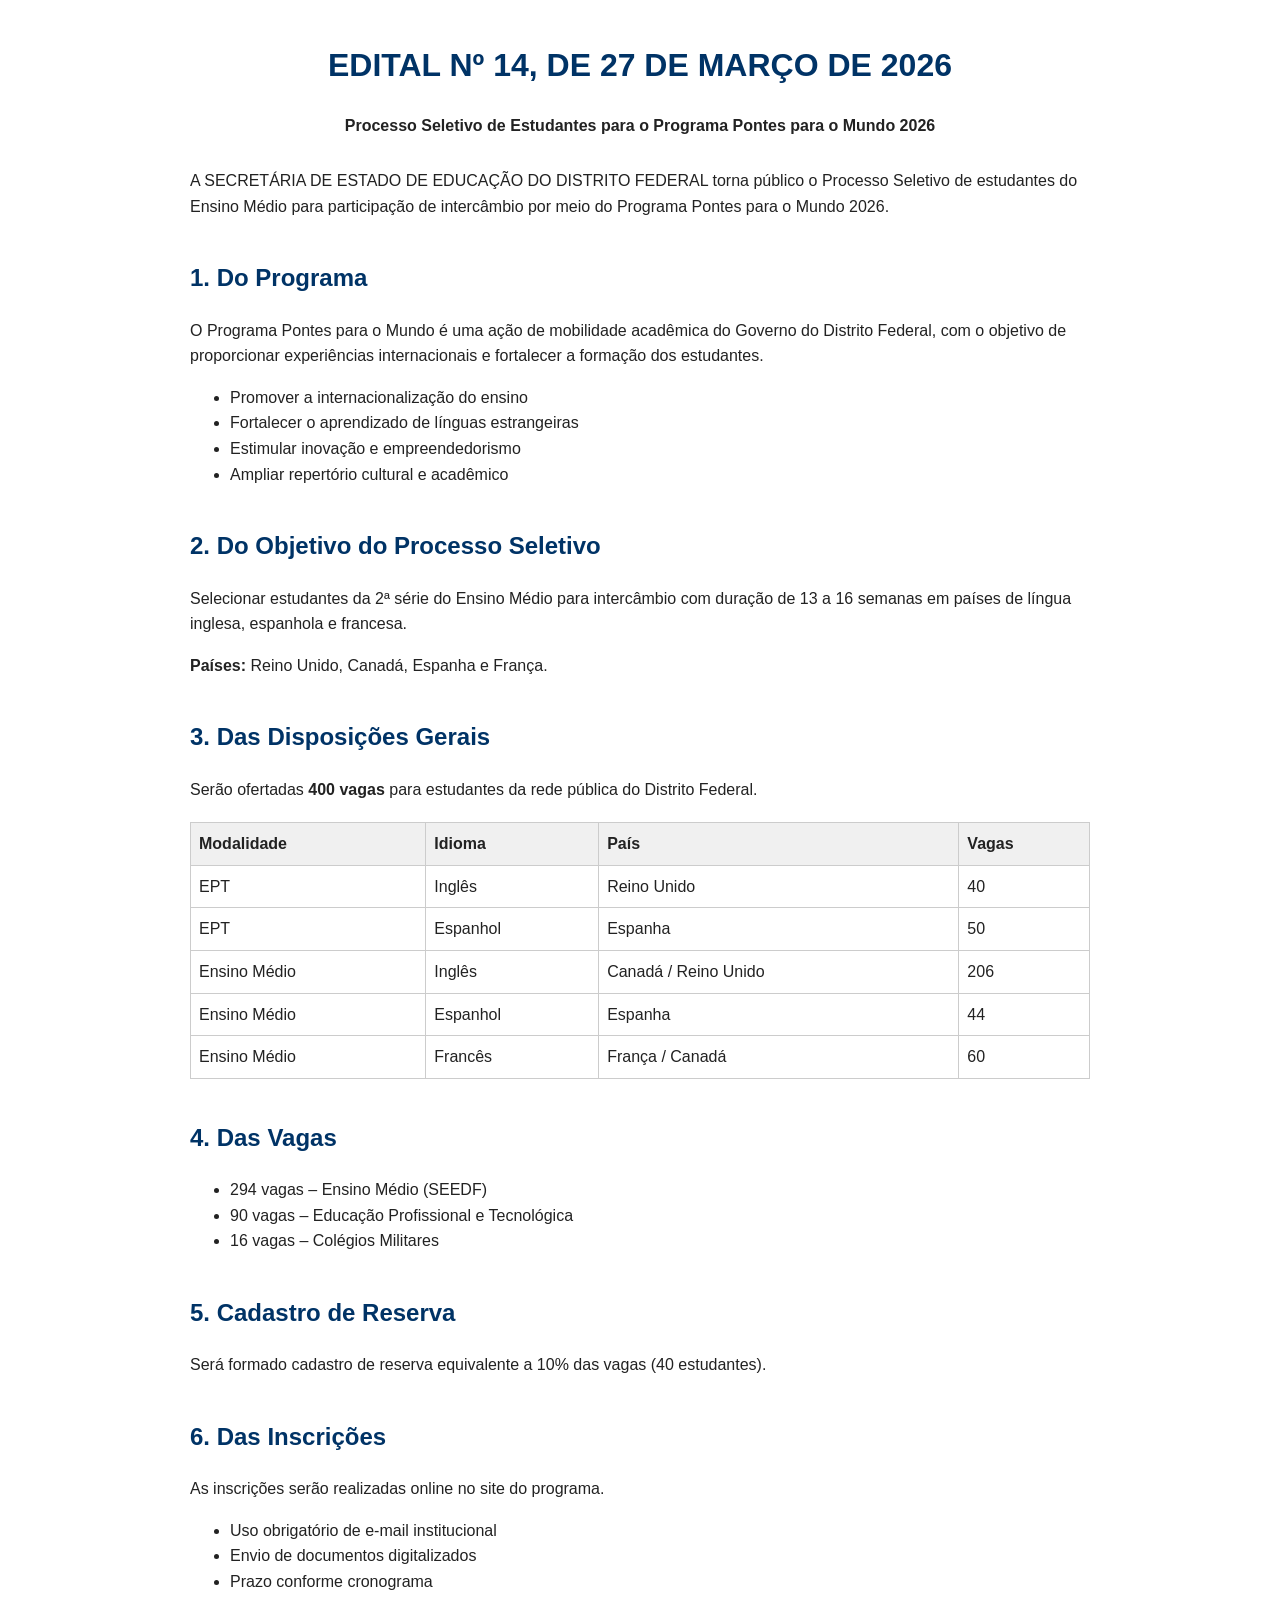
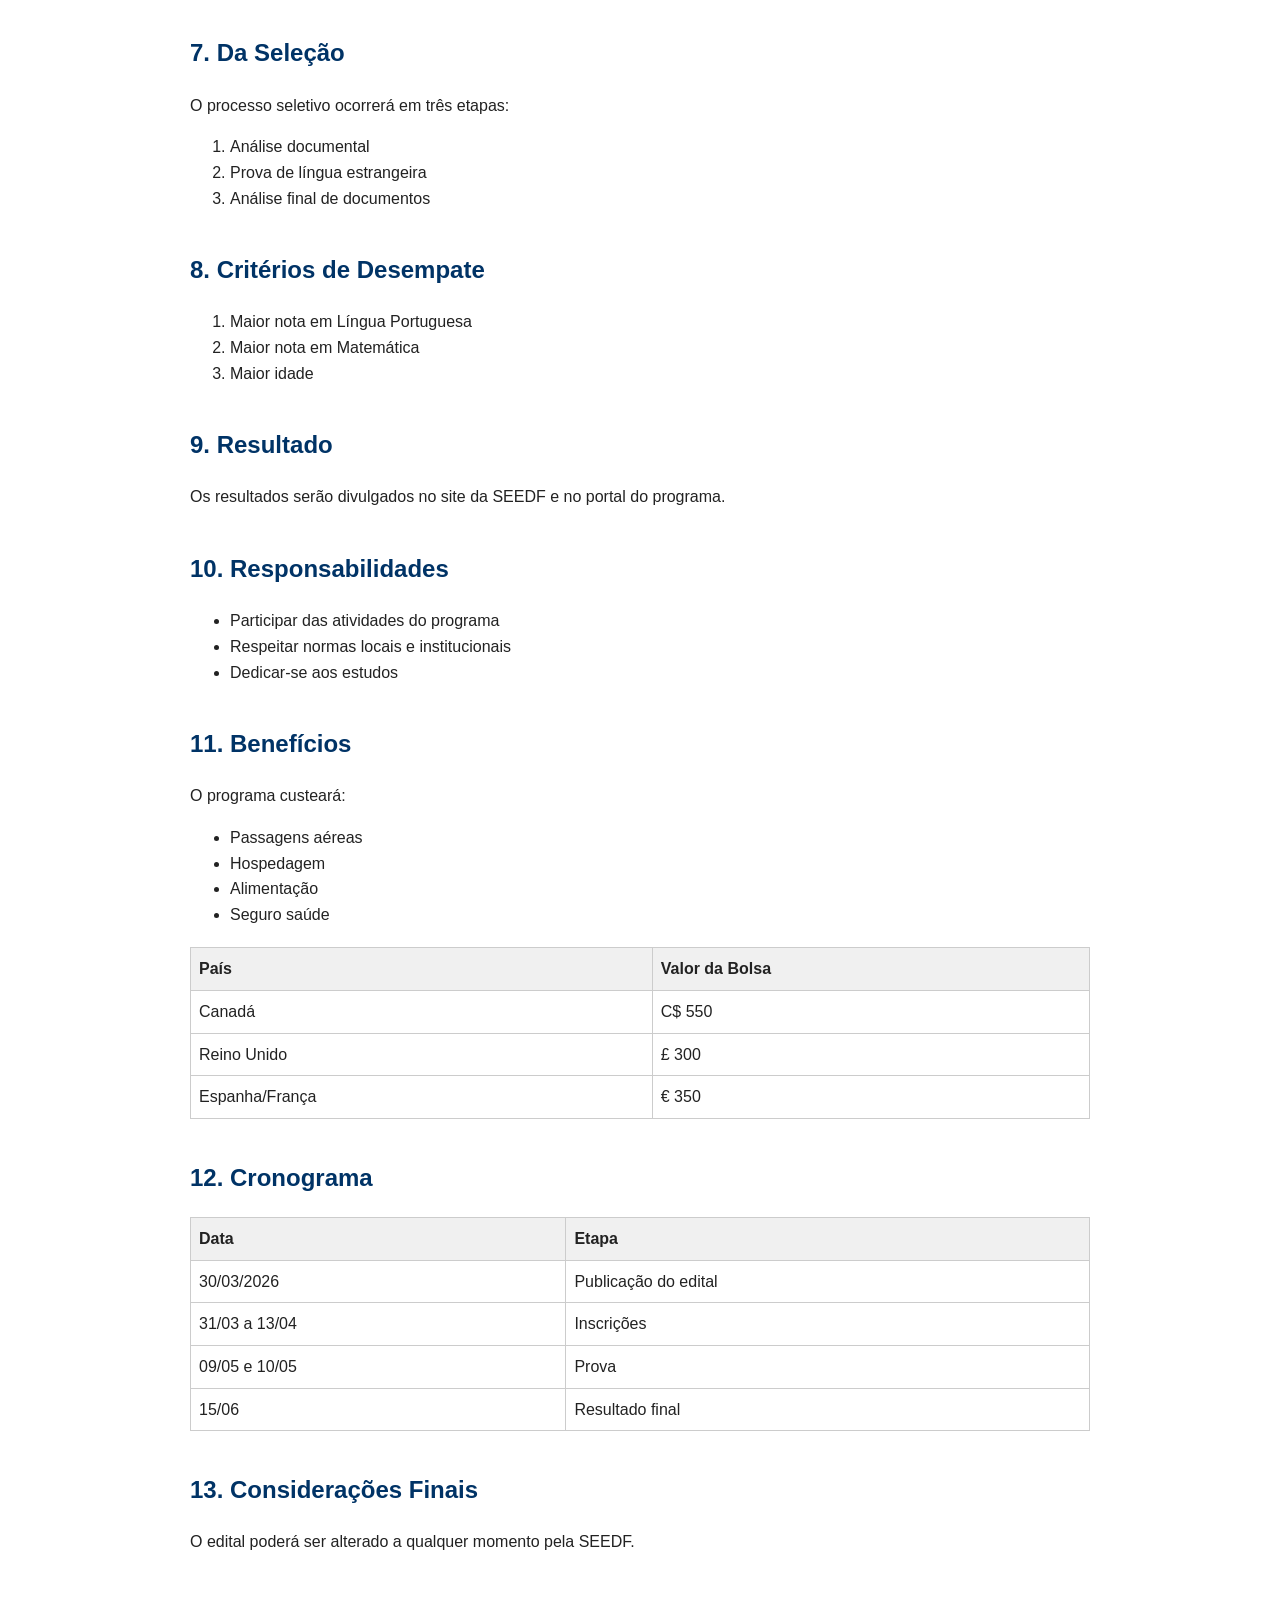
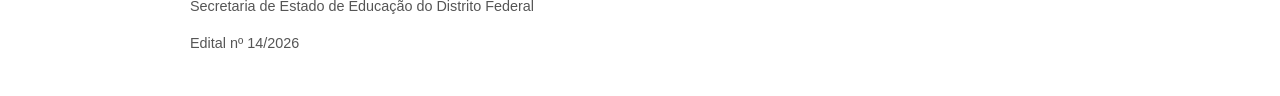
<file: edital-2026.html>
<!DOCTYPE html>
<html lang="pt-BR">
<head>
    <meta charset="UTF-8">
    <title>Edital nº 14/2026 - Pontes para o Mundo</title>
    <meta name="viewport" content="width=device-width, initial-scale=1.0">
    <style>
        body {
            font-family: Arial, sans-serif;
            line-height: 1.6;
            margin: 40px auto;
            max-width: 900px;
            padding: 0 20px;
            color: #222;
        }
        h1, h2, h3 {
            color: #003366;
        }
        h1 {
            text-align: center;
        }
        .subtitle {
            text-align: center;
            margin-bottom: 30px;
        }
        table {
            width: 100%;
            border-collapse: collapse;
            margin: 20px 0;
        }
        th, td {
            border: 1px solid #ccc;
            padding: 8px;
            text-align: left;
        }
        th {
            background-color: #f0f0f0;
        }
        .section {
            margin-top: 40px;
        }
    </style>
</head>
<body>

<h1>EDITAL Nº 14, DE 27 DE MARÇO DE 2026</h1>
<p class="subtitle">
<strong>Processo Seletivo de Estudantes para o Programa Pontes para o Mundo 2026</strong>
</p>

<p>
A SECRETÁRIA DE ESTADO DE EDUCAÇÃO DO DISTRITO FEDERAL torna público o Processo Seletivo
de estudantes do Ensino Médio para participação de intercâmbio por meio do Programa Pontes para o Mundo 2026.
</p>

<div class="section">
<h2>1. Do Programa</h2>
<p>
O Programa Pontes para o Mundo é uma ação de mobilidade acadêmica do Governo do Distrito Federal,
com o objetivo de proporcionar experiências internacionais e fortalecer a formação dos estudantes.
</p>

<ul>
<li>Promover a internacionalização do ensino</li>
<li>Fortalecer o aprendizado de línguas estrangeiras</li>
<li>Estimular inovação e empreendedorismo</li>
<li>Ampliar repertório cultural e acadêmico</li>
</ul>
</div>

<div class="section">
<h2>2. Do Objetivo do Processo Seletivo</h2>
<p>
Selecionar estudantes da 2ª série do Ensino Médio para intercâmbio com duração de 13 a 16 semanas
em países de língua inglesa, espanhola e francesa.
</p>

<p><strong>Países:</strong> Reino Unido, Canadá, Espanha e França.</p>
</div>

<div class="section">
<h2>3. Das Disposições Gerais</h2>
<p>
Serão ofertadas <strong>400 vagas</strong> para estudantes da rede pública do Distrito Federal.
</p>

<table>
<thead>
<tr>
<th>Modalidade</th>
<th>Idioma</th>
<th>País</th>
<th>Vagas</th>
</tr>
</thead>
<tbody>
<tr><td>EPT</td><td>Inglês</td><td>Reino Unido</td><td>40</td></tr>
<tr><td>EPT</td><td>Espanhol</td><td>Espanha</td><td>50</td></tr>
<tr><td>Ensino Médio</td><td>Inglês</td><td>Canadá / Reino Unido</td><td>206</td></tr>
<tr><td>Ensino Médio</td><td>Espanhol</td><td>Espanha</td><td>44</td></tr>
<tr><td>Ensino Médio</td><td>Francês</td><td>França / Canadá</td><td>60</td></tr>
</tbody>
</table>
</div>

<div class="section">
<h2>4. Das Vagas</h2>
<ul>
<li>294 vagas – Ensino Médio (SEEDF)</li>
<li>90 vagas – Educação Profissional e Tecnológica</li>
<li>16 vagas – Colégios Militares</li>
</ul>
</div>

<div class="section">
<h2>5. Cadastro de Reserva</h2>
<p>
Será formado cadastro de reserva equivalente a 10% das vagas (40 estudantes).
</p>
</div>

<div class="section">
<h2>6. Das Inscrições</h2>
<p>
As inscrições serão realizadas online no site do programa.
</p>
<ul>
<li>Uso obrigatório de e-mail institucional</li>
<li>Envio de documentos digitalizados</li>
<li>Prazo conforme cronograma</li>
</ul>
</div>

<div class="section">
<h2>7. Da Seleção</h2>
<p>O processo seletivo ocorrerá em três etapas:</p>

<ol>
<li>Análise documental</li>
<li>Prova de língua estrangeira</li>
<li>Análise final de documentos</li>
</ol>
</div>

<div class="section">
<h2>8. Critérios de Desempate</h2>
<ol>
<li>Maior nota em Língua Portuguesa</li>
<li>Maior nota em Matemática</li>
<li>Maior idade</li>
</ol>
</div>

<div class="section">
<h2>9. Resultado</h2>
<p>
Os resultados serão divulgados no site da SEEDF e no portal do programa.
</p>
</div>

<div class="section">
<h2>10. Responsabilidades</h2>
<ul>
<li>Participar das atividades do programa</li>
<li>Respeitar normas locais e institucionais</li>
<li>Dedicar-se aos estudos</li>
</ul>
</div>

<div class="section">
<h2>11. Benefícios</h2>
<p>O programa custeará:</p>
<ul>
<li>Passagens aéreas</li>
<li>Hospedagem</li>
<li>Alimentação</li>
<li>Seguro saúde</li>
</ul>

<table>
<thead>
<tr>
<th>País</th>
<th>Valor da Bolsa</th>
</tr>
</thead>
<tbody>
<tr><td>Canadá</td><td>C$ 550</td></tr>
<tr><td>Reino Unido</td><td>£ 300</td></tr>
<tr><td>Espanha/França</td><td>€ 350</td></tr>
</tbody>
</table>
</div>

<div class="section">
<h2>12. Cronograma</h2>
<table>
<thead>
<tr>
<th>Data</th>
<th>Etapa</th>
</tr>
</thead>
<tbody>
<tr><td>30/03/2026</td><td>Publicação do edital</td></tr>
<tr><td>31/03 a 13/04</td><td>Inscrições</td></tr>
<tr><td>09/05 e 10/05</td><td>Prova</td></tr>
<tr><td>15/06</td><td>Resultado final</td></tr>
</tbody>
</table>
</div>

<div class="section">
<h2>13. Considerações Finais</h2>
<p>
O edital poderá ser alterado a qualquer momento pela SEEDF.
</p>
</div>

<footer style="margin-top:40px; font-size: 0.9em; color:#555;">
<p>Secretaria de Estado de Educação do Distrito Federal</p>
<p>Edital nº 14/2026</p>
</footer>

</body>
</html>
</file>
